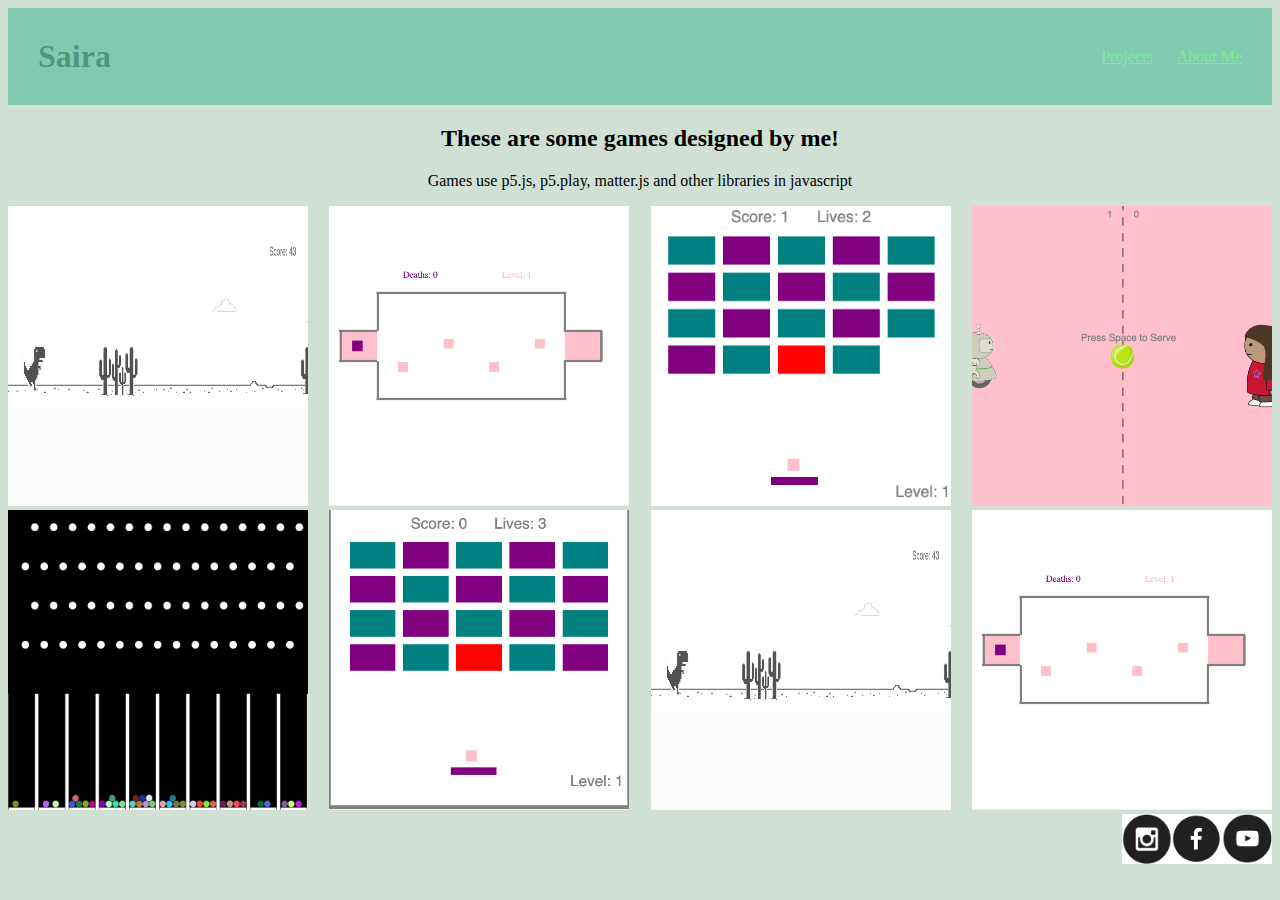
<file: index.html>
<!DOCTYPE html>
<html>


<head>
    <title>Saira's Portfolio!</title>
    <link rel="stylesheet" type="text/css" href="style.css" />



</head>

<body>
    <div class="header">
        <h1>Saira</h1>
        <div class="menu">
            <a href="index.html">Projects</a>
            <a href="aboutme.html">About Me</a>
        </div>
    </div>

    <div class="site-description">
        <h2>These are some games designed by me!</h2>
        <p>Games use p5.js, p5.play, matter.js and other libraries in javascript</p>
    </div>

    <div class="grid">

        <div class="games">
            <a href="https://editor.p5js.org/sairashah9/full/PFoXFd7AL"> <img src="Trex Game.png" width=300
                    height=300 />
            </a>
            <p>Trex Game!</p>
        </div>

        <div class="games">
            <a href="https://studio.code.org/projects/gamelab/VTI0emBRp970cdzfDOeJ13Hwq7RSrYj77JVYx7rYmyc"> <img
                    src="Hard.png" width=300 height=300 /> </a>
            <p>World's Hardest Game!</p>
        </div>


        <div class="games">
            <a href="https://studio.code.org/projects/gamelab/AFIMUixdff0nq_umXlpbZk5v38Gc6h-3HF67wyK5lF4"> <img
                    src="Brick.png" width=300 height=300 /> </a>
            <p>Brick Breaker!</p>
        </div>


        <div class="games">
            <a href="https://studio.code.org/projects/gamelab/qnPGTl3GMofAiWQYrAPNmSuDPM7gKHb9RTFBgTpRNY8"> <img src="Pong Game.png" width=300
                    height=300 />
            </a>
            <p>Pong Game!</p>
        </div>


        <div class="games">
            <a href="https://saira32.github.io/Plinko/"> <img
                    src="Plinko.png" width=300 height=300 /> </a>
            <p>Satisfying Plinko</p>
        </div>


        <div class="games">
            <a href="https://studio.code.org/projects/gamelab/AFIMUixdff0nq_umXlpbZk5v38Gc6h-3HF67wyK5lF4"> <img
                    src="Brick Game.png" width=300 height=300 /> </a>
            <p>Brick Breaker!</p>
        </div>


        <div class="games">
            <a href="https://editor.p5js.org/sairashah9/full/PFoXFd7AL"> <img src="Trex Game.png" width=300
                    height=300 />
            </a>
            <p>Trex Game!</p>
        </div>


        <div class="games">
            <a href="https://studio.code.org/projects/gamelab/VTI0emBRp970cdzfDOeJ13Hwq7RSrYj77JVYx7rYmyc"> <img
                    src="Hard.png" width=300 height=300 /> </a>
            <p>World's Hardest Game!</p>
        </div>

    </div>


    <div class="icons">
        <a href="#"> <img src="Icons/insta.png" width=50 height=50 /> </a>
        <a href="#"> <img src="Icons/fb.png" width=50 height=50 /> </a>
        <a href="#"> <img src="Icons/youtube.png" width=50 height=50 /> </a>
    </div>


</body>



</html>
</file>
<file: style.css>
h1{
    color: rgba(21, 95, 61, 0.466);
    margin:30px;
}

.menu{
    margin-right: 30px;
    margin-top: 40px;
}

.header{
    background-color: rgb(130, 201, 177); 
    display: flex;    
    justify-content: space-between;


}

.menu a{
    padding-left: 20px;
}


.grid{
    display: flex;
    flex-wrap: wrap;
    justify-content: space-between;
    
}

.icons{
    display: flex;
    justify-content: flex-end;
}

p, h2{
    text-align: center;
}

body{
    background-color: #D1E0D5;
}

a:link{
    color:rgb(131, 233, 145)
}

a:visited{
color: rgb(22, 119, 38)
}

.games{
    position: relative;
}

.games p{
    position: absolute;
    top:50%;
    left:50%;
    transform: translate(-50%, -50%);
    opacity: 0;
    
}

.games:hover p{
    opacity: 1;
    color:rgb(27, 78, 51)
}

.games:hover img{
    opacity: .33;
}
</file>
